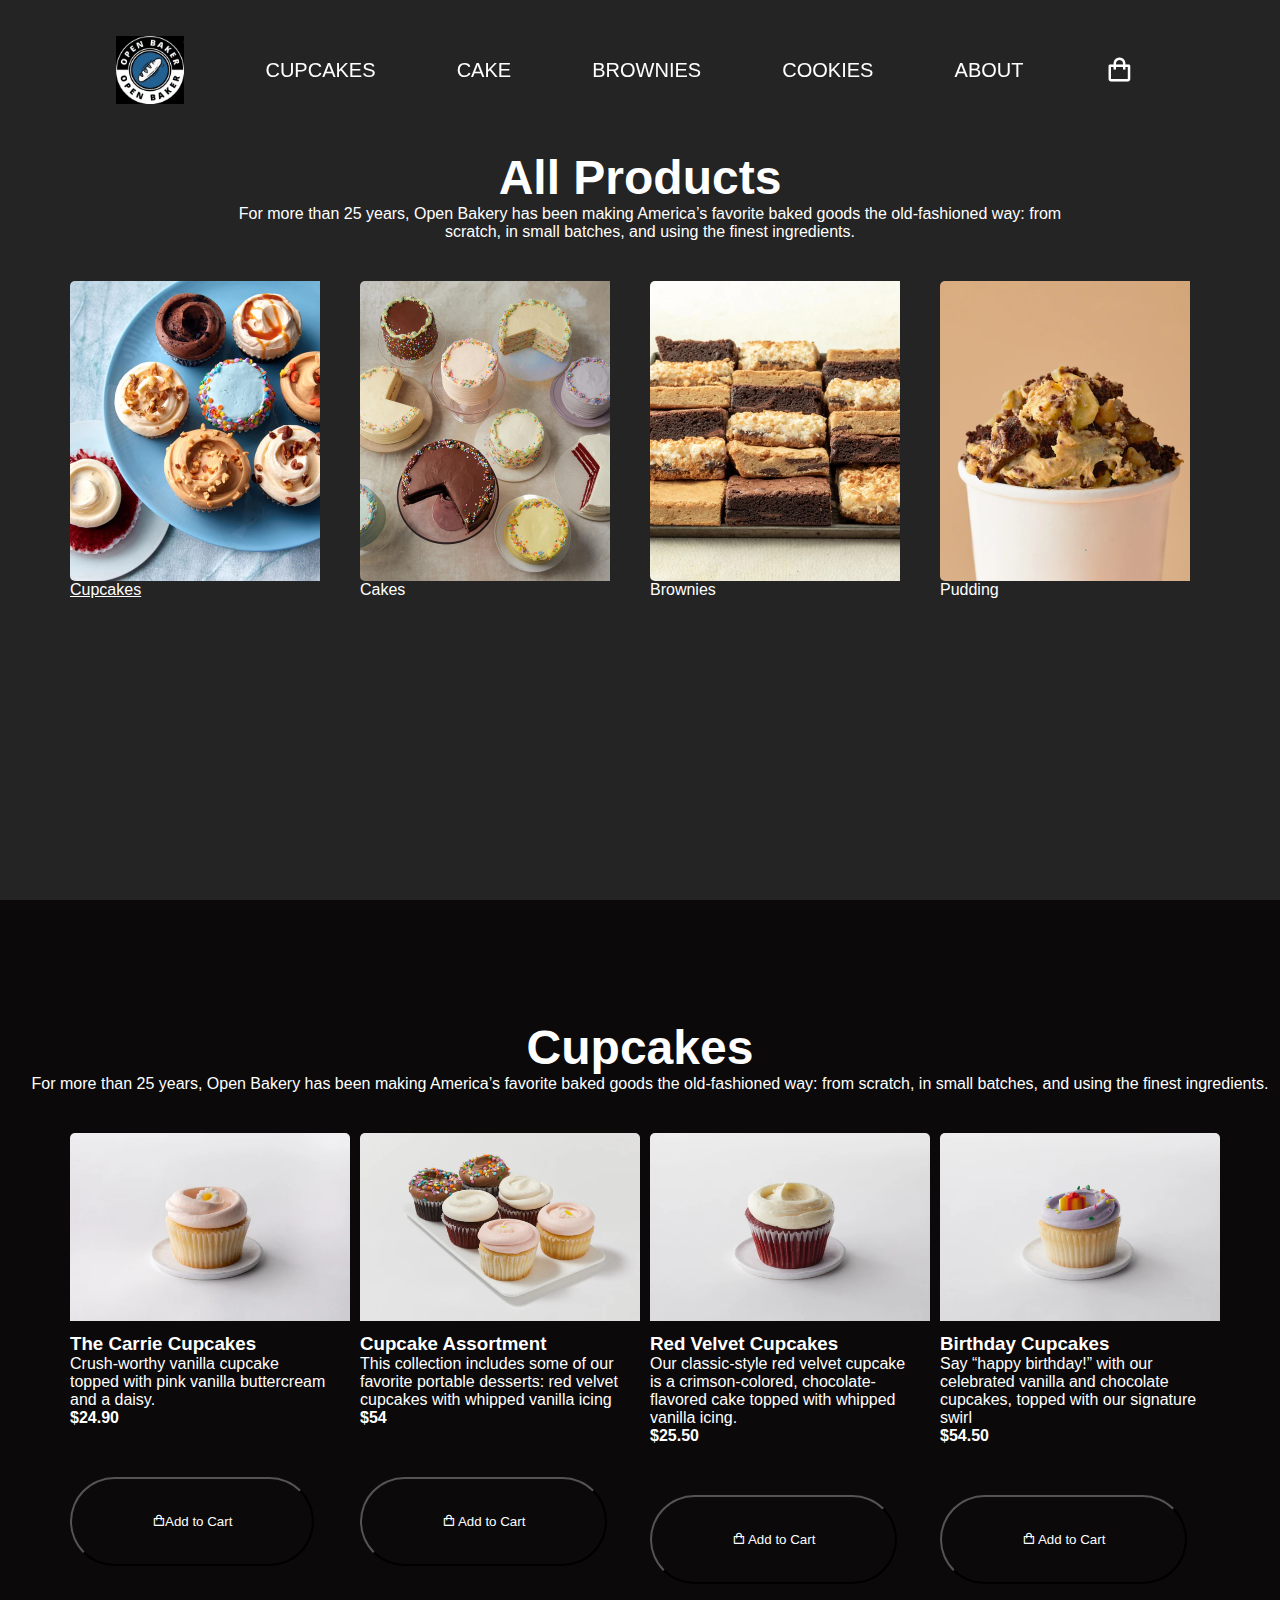
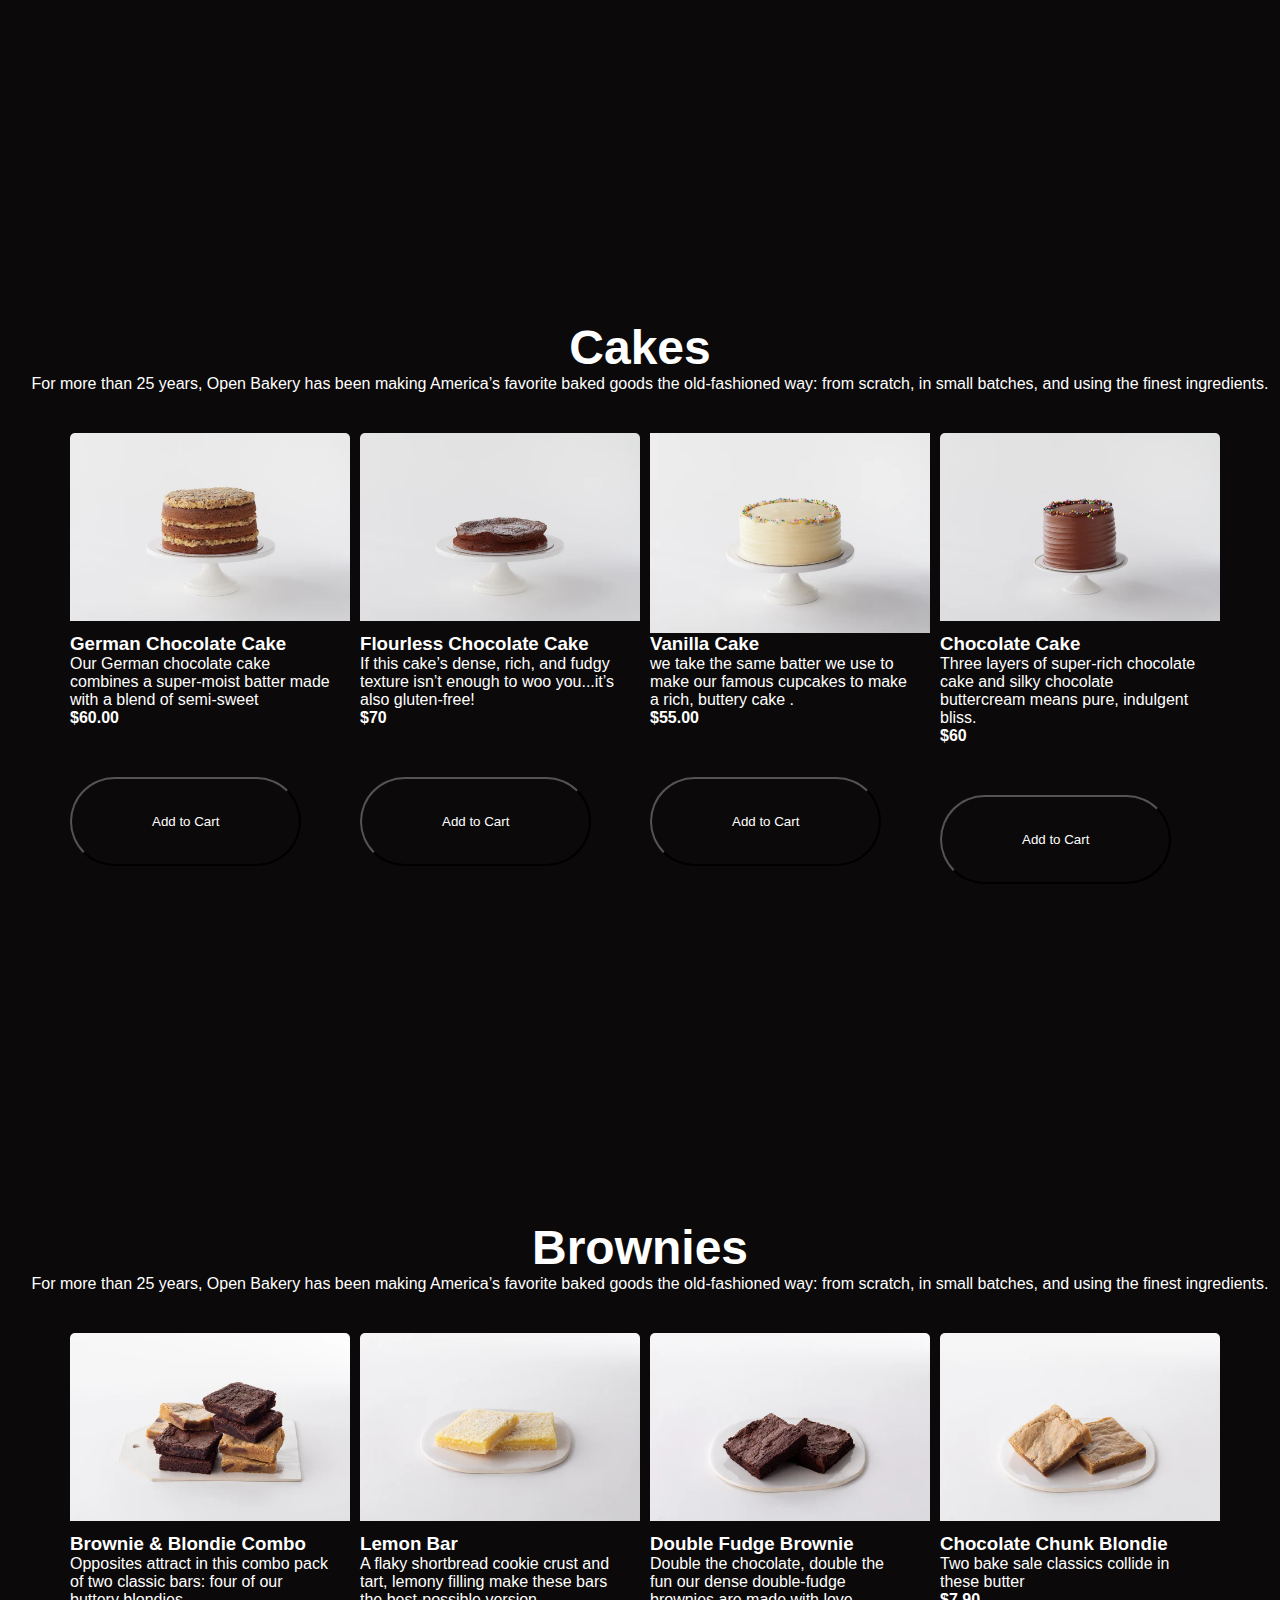
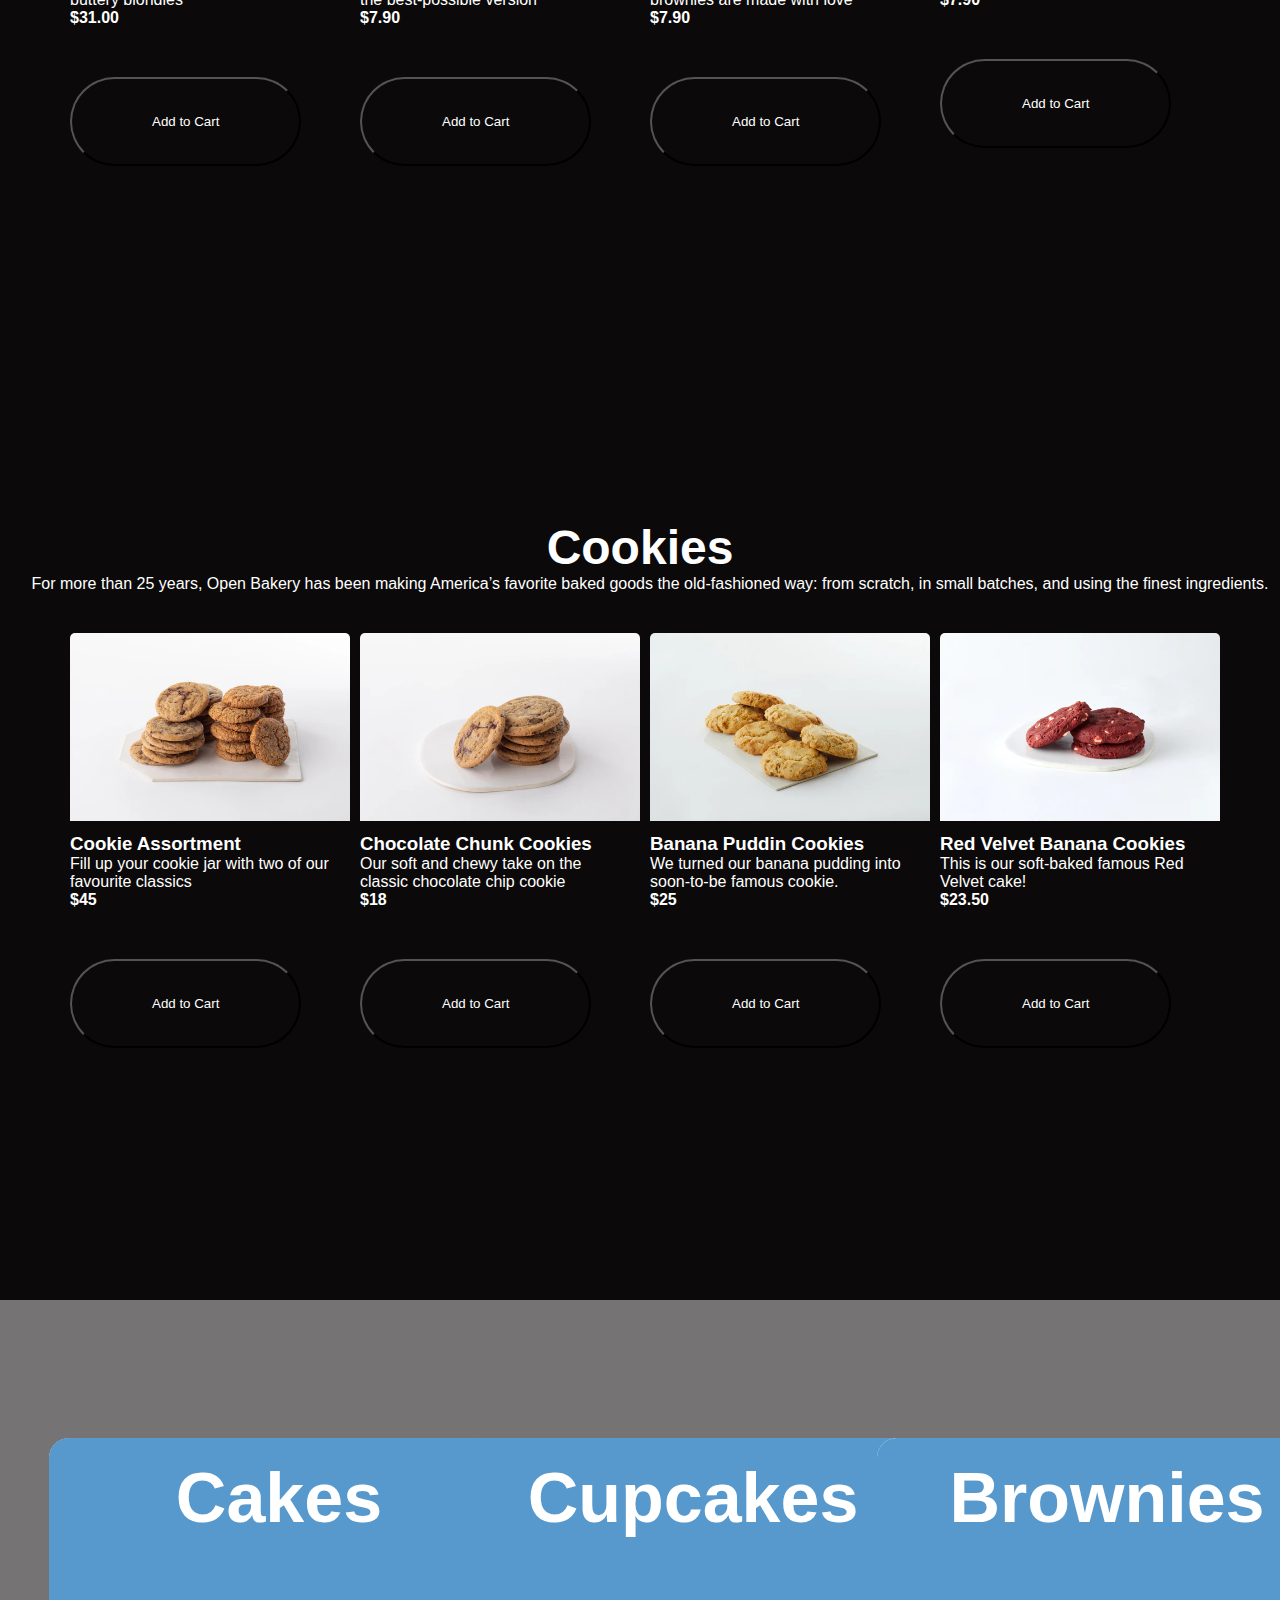
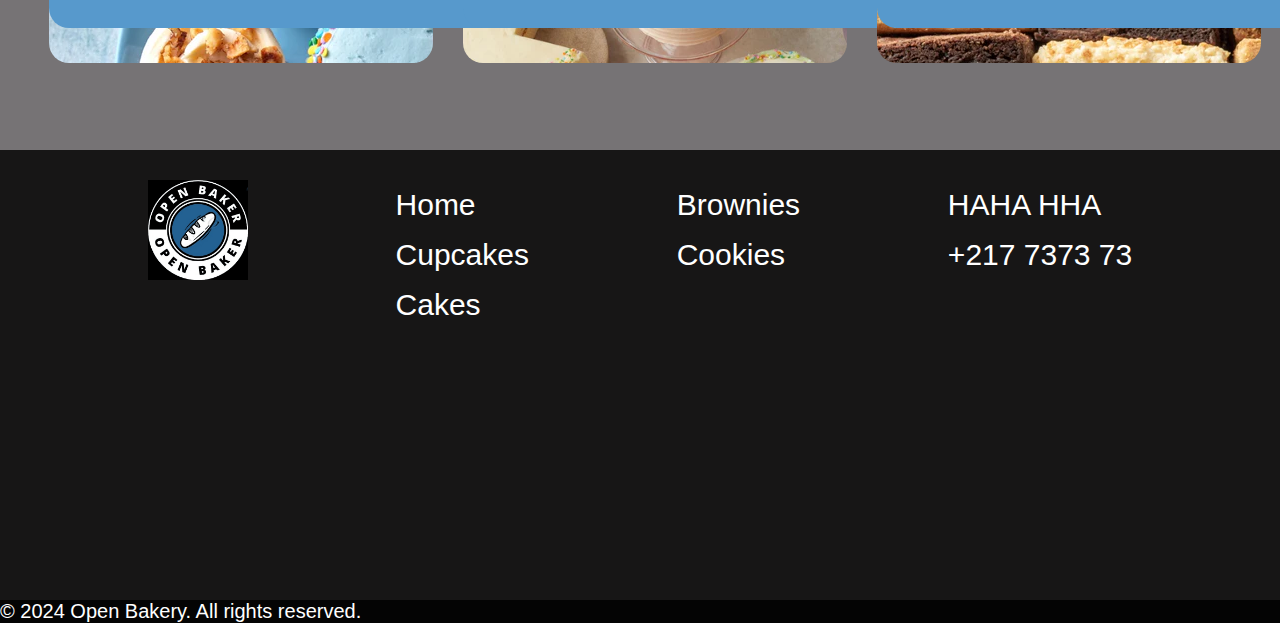
<file: Allproducts.html>
<!DOCTYPE html>
<html lang="en">
<head>
    <meta charset="UTF-8">
    <meta name="viewport" content="width=device-width, initial-scale=1.0">
    <title>Document</title>
    
    <link rel="stylesheet" href="style.css">
    
    <link rel="stylesheet" href="stylecake.css">
    <link rel="stylesheet" href="stylebr.css">
    <link rel="stylesheet" href="stylecart.css">
    <link rel="stylesheet" href="stylecupcake.css">
    <link rel="stylesheet" href="stylecookie.css">
    <link rel="stylesheet" href="https://cdn.jsdelivr.net/npm/boxicons@latest/css/boxicons.min.css">
    <link rel="stylesheet" href="styleproducts.css">
    
    <link rel="stylesheet" href="https://cdn.jsdelivr.net/npm/bootstrap@5.3.2/dist/css/bootstrap.min.css" integrity="sha384-T3c6CoIi6uLrA9TneNEoa7RxnatzjcDSCmG1MXxSR1GAsXEV/Dwwykc2MPK8M2HN" crossorigin="anonymous">
    <script src="https://cdn.jsdelivr.net/npm/bootstrap@5.3.2/dist/js/bootstrap.min.js" integrity="sha384-BBtl+eGJRgqQAUMxJ7pMwbEyER4l1g+O15P+16Ep7Q9Q+zqX6gSbd85u4mG4QzX+" crossorigin="anonymous"></script>
</head>
<body>
    <div id="nav">
        <img src="./Screenshot_2024-07-18_at_01-00-16_SMASHINGLOGO_Preview-removebg-preview-transformed.png" alt="">
        <li><a href="cupcakes.html">CUPCAKES</a></li>
        <li><a href="cake.html">CAKE</a></li>
        <li><a href="brownie.html">BROWNIES</a></li>
        <li><a href="cookie.html">COOKIES</a></li>
        <li><a href="about.html">ABOUT</a></li>
        <i class='bx bx-shopping-bag' id="cart-icon" data-quantity="0" ></i>
    </div>
    <div id="main">
        
        <div id="page2">
            <div id="page2-head">
                <h1>All Products </h1>
                <p class="ptag">For more than 25 years, Open Bakery has been making America’s favorite baked goods the old-fashioned way: from scratch, in small batches, and using the finest ingredients. </p>
                <div id="page2-products">
                    <div class="cards">
                        <div id="cupcakes"></div>
                        <a class="btn " data-toggle="collapse"href="#page3" role="button" aria-expanded="false" aria-controls="page3"style="color: white;">Cupcakes</a>
                    </div>
                    <div class="cards">
                        <div id="cakes"></div>
                        <a class="btn "data-toggle="collapse" style="color: white;">Cakes</a>
                    </div>
                    <div class="cards">
                        <div id="brownies"></div>
                        <a class="btn "data-toggle="collapse" style="color: white;">Brownies</a>
                    </div>
                    <div class="cards">
                        <div id="pudding"></div>
                        <a class="btn "data-toggle="collapse" style="color: white;">Pudding</a>
                    </div>
                    
                </div>
            </div> 
        </div>
        <div id="page3">
            <div id="allproducts">
                <div id="cpag2">
                    <div id="cpag2-head">
                        <h1>Cupcakes</h1>
                        <p class="ptag">For more than 25 years, Open Bakery has been making America’s favorite baked goods the old-fashioned way: from scratch, in small batches, and using the finest ingredients. </p>
                        <div id="cpag2-products">
                            <div class="cards">
                                <div id="cupcake1" class="product-img"></div>
                                <h3 class="product-title">The Carrie Cupcakes</h3>
                                <p>Crush-worthy vanilla cupcake topped with pink vanilla buttercream and a daisy.</p>
                                <p class="bold price">$24.90</p>
                                <button class="btn border border-light text-light cartbutton"><i class='bx bx-shopping-bag add-cart' ></i>Add to Cart</button>
                                
                            </div>
                            <div class="cards">
                                <div id="cupcake2" class="product-img"></div>
                                <h3 class="product-title"> Cupcake Assortment </h3>
                                <p>This collection includes some of our favorite portable desserts: red velvet cupcakes with whipped vanilla icing</p>
                                <p class="bold price">$54</p>
                                <button class="btn border border-light text-light cartbutton"><i class='bx bx-shopping-bag add-cart' ></i> Add to Cart</button>
                            </div>
                            <div class="cards">
                                <div id="cupcake3" class="product-img"></div>
                                <h3 class="product-title">Red Velvet Cupcakes</h3>
                                <p>Our classic-style red velvet cupcake is a crimson-colored, chocolate-flavored cake topped with whipped vanilla icing.</p>
                                <p class="bold price">$25.50</p>
                                <button class="btn border border-light text-light cartbutton"><i class='bx bx-shopping-bag add-cart' ></i> Add to Cart</button>
                            </div>
                            <div class="cards">
                                <div id="cupcake4" class="product-img"></div>
                                <h3 class="product-title">Birthday Cupcakes </h3>
                                <p>Say “happy birthday!” with our celebrated vanilla and chocolate cupcakes, topped with our signature swirl </p>
                                <p class="bold price">$54.50</p>
                                <button class="btn border border-light text-light cartbutton"><i class='bx bx-shopping-bag add-cart' ></i> Add to Cart</button>
                            </div>
                        </div>
                    </div>
                </div>
            </div>
        </div>
        <div id="cpag2">
            <div id="cpag2-head">
                <h1>Cakes</h1>
                <p class="ptag">For more than 25 years, Open Bakery has been making America’s favorite baked goods the old-fashioned way: from scratch, in small batches, and using the finest ingredients. </p>
                <div id="cpag2-products">
                    <div class="cards">
                        <div id="cake1" class="product-img"></div>
                        <h3 class="product-title">German Chocolate Cake </h3>
                        <p>Our German chocolate cake combines a super-moist batter made with a blend of semi-sweet </p>
                        <p class="bold price" >$60.00</p>
                        <button class="btn border border-light text-light cartbutton">Add to Cart</button>
                    </div>
                    <div class="cards">
                        <div id="cake2" class="product-img"></div>
                        <h3 class="product-title">Flourless Chocolate Cake </h3>
                        <p>If this cake’s dense, rich, and fudgy texture isn’t enough to woo you...it’s also gluten-free!</p>
                        <p class="bold price">$70</p>
                        <button class="btn border border-light text-light cartbutton">Add to Cart</button>
                    </div>
                    <div class="cards">
                        <div id="cake3" >
                            <img class="product-img" src="./cakeimg/cake3.webp" alt="">
                        </div>
                        <h3 class="product-title">Vanilla Cake</h3>
                        <p>we take the same batter we use to make our famous cupcakes to make a rich, buttery cake .</p>
                        <p class="bold price">$55.00</p>
                        <button class="btn border border-light text-light cartbutton">Add to Cart</button>
                    </div>
                    <div class="cards">
                        <div id="cake4" class="product-img"></div>
                        <h3 class="product-title">Chocolate Cake </h3>
                        <p>Three layers of super-rich chocolate cake and silky chocolate buttercream means pure, indulgent bliss.</p>
                        <p class="bold price"> $60</p>
                        <button class="btn border border-light text-light cartbutton">Add to Cart</button>
                    </div>
                </div>
            </div>
        </div>
        <div id="cpag2">
            <div id="cpag2-head">
                <h1>Brownies</h1>
                <p class="ptag">For more than 25 years, Open Bakery has been making America’s favorite baked goods the old-fashioned way: from scratch, in small batches, and using the finest ingredients. </p>
                <div id="cpag2-products">
                    <div class="cards">
                        <div id="br1" class="product-img"></div>
                        <h3 class="product-title">Brownie & Blondie Combo </h3>
                        <p>Opposites attract in this combo pack of two classic bars: four of our buttery blondies </p>
                        <p class="bold price">$31.00 </p>
                        <button class="btn border border-light text-light cartbutton">Add to Cart</button>
                    </div>
                    <div class="cards">
                        <div id="br2" class="product-img"></div>
                        <h3 class="product-title">Lemon Bar</h3>
                        <p>A flaky shortbread cookie crust and tart, lemony filling make these bars the best-possible version </p>
                        <p class="bold price">$7.90 </p>
                        <button class="btn border border-light text-light cartbutton">Add to Cart</button>
                    </div>
                    <div class="cards">
                        <div id="br3" class="product-img"></div>
                        <h3 class="product-title">Double Fudge Brownie</h3>
                        <p>Double the chocolate, double the fun our dense double-fudge brownies are made with love</p>
                        <p class="bold price">$7.90 </p>
                        <button class="btn border border-light text-light cartbutton">Add to Cart</button>
                    </div>
                    <div class="cards">
                        <div id="br4" class="product-img"></div>
                        <h3 class="product-title">Chocolate Chunk Blondie </h3>
                        <p>Two bake sale classics collide in these butter </p>
                        <p class="bold price"> $7.90 </p>
                        <button class="btn border border-light text-light cartbutton">Add to Cart</button>
                    </div>
                </div>
            </div>
        </div>
        <div id="cpag2">
            <div id="cpag2-head">
                <h1>Cookies</h1>
                <p class="ptag">For more than 25 years, Open Bakery has been making America’s favorite baked goods the old-fashioned way: from scratch, in small batches, and using the finest ingredients. </p>
                <div id="cpag2-products">
                    <div class="cards">
                        <div id="cookie1" class="product-img"></div>
                        <h3 class="product-title">Cookie Assortment</h3>
                        <p>Fill up your cookie jar with two of our favourite classics</p>
                        <p class="bold price">$45</p>
                        <button class="btn border border-light text-light cartbutton">Add to Cart</button>
                    </div>
                    <div class="cards">
                        <div id="cookie2" class="product-img"></div>
                        <h3 class="product-title">Chocolate Chunk Cookies</h3>
                        <p>Our soft and chewy take on the classic chocolate chip cookie</p>
                        <p class="bold price">$18</p>
                        <button class="btn border border-light text-light cartbutton">Add to Cart</button>
                    </div>
                    <div class="cards">
                        <div id="cookie3" class="product-img"></div>
                        <h3 class="product-title">Banana Puddin Cookies</h3>
                        <p>We turned our banana pudding into soon-to-be famous cookie.</p>
                        <p class="bold price">$25</p>
                        <button class="btn border border-light text-light cartbutton">Add to Cart</button>
                    </div>
                    <div class="cards">
                        <div id="cookie4" class="product-img"></div>
                        <h3 class="product-title">Red Velvet Banana Cookies</h3>
                        <p>This is our soft-baked  famous Red Velvet cake!</p>
                        <p class="bold price">$23.50</p>
                        <button class="btn border border-light text-light cartbutton">Add to Cart</button>
                    </div>
                </div>
            </div>
    </div>
    <div id="cartTab">
        <div class="carthead">
            <i class='bx bx-x' id="close-cart"></i>
            <h1 style="display: inline;">Shopping Cart</h1>
        </div>
            <div class="cart-content">
                
            </div>
            <div class="total">
                <div class="total-title">Total</div>
                <div class="total-price">$0</div>
            </div>
            <button type="button" class="btn-buy">Pay Now</button>
            
        </div>
        
    </div>
    <div id="bfoot">
        <div id="bfoot1" class="cards1">
            <img src="./cupcakes_500x600_crop_center.webp" alt="">
        </div> 
        <div id="bfoot2" class="cards1">
            <img src="./cakes_500x600_crop_center.webp" alt="">
        </div>
        <div id="bfoot3" class="cards1">
            <img src="./brownies_500x600_crop_center.webp" alt="">
        </div>   
    </div>
    <div id="foot">
        <img src="./Screenshot_2024-07-18_at_01-00-16_SMASHINGLOGO_Preview-removebg-preview-transformed.png" alt="">
        <ul>
            <li><a href="./index.html">Home</a></li>
            <li><a href="./cupcakes.html">Cupcakes</a></li>
            <li><a href="./cakes.html">Cakes</a></li>
        </ul>
        <ul><li><a href="./brownies.html">Brownies</a></li>
            <li><a href="./cookies.html">Cookies</a></li></ul>
        <pre>HAHA HHA
+217 7373 73</pre>
    </div>
    <div id="cop">
        <p>© 2024 Open Bakery. All rights reserved.</p>
    </div>
    <script src="script.js"></script>
</body>
</html>
</file>
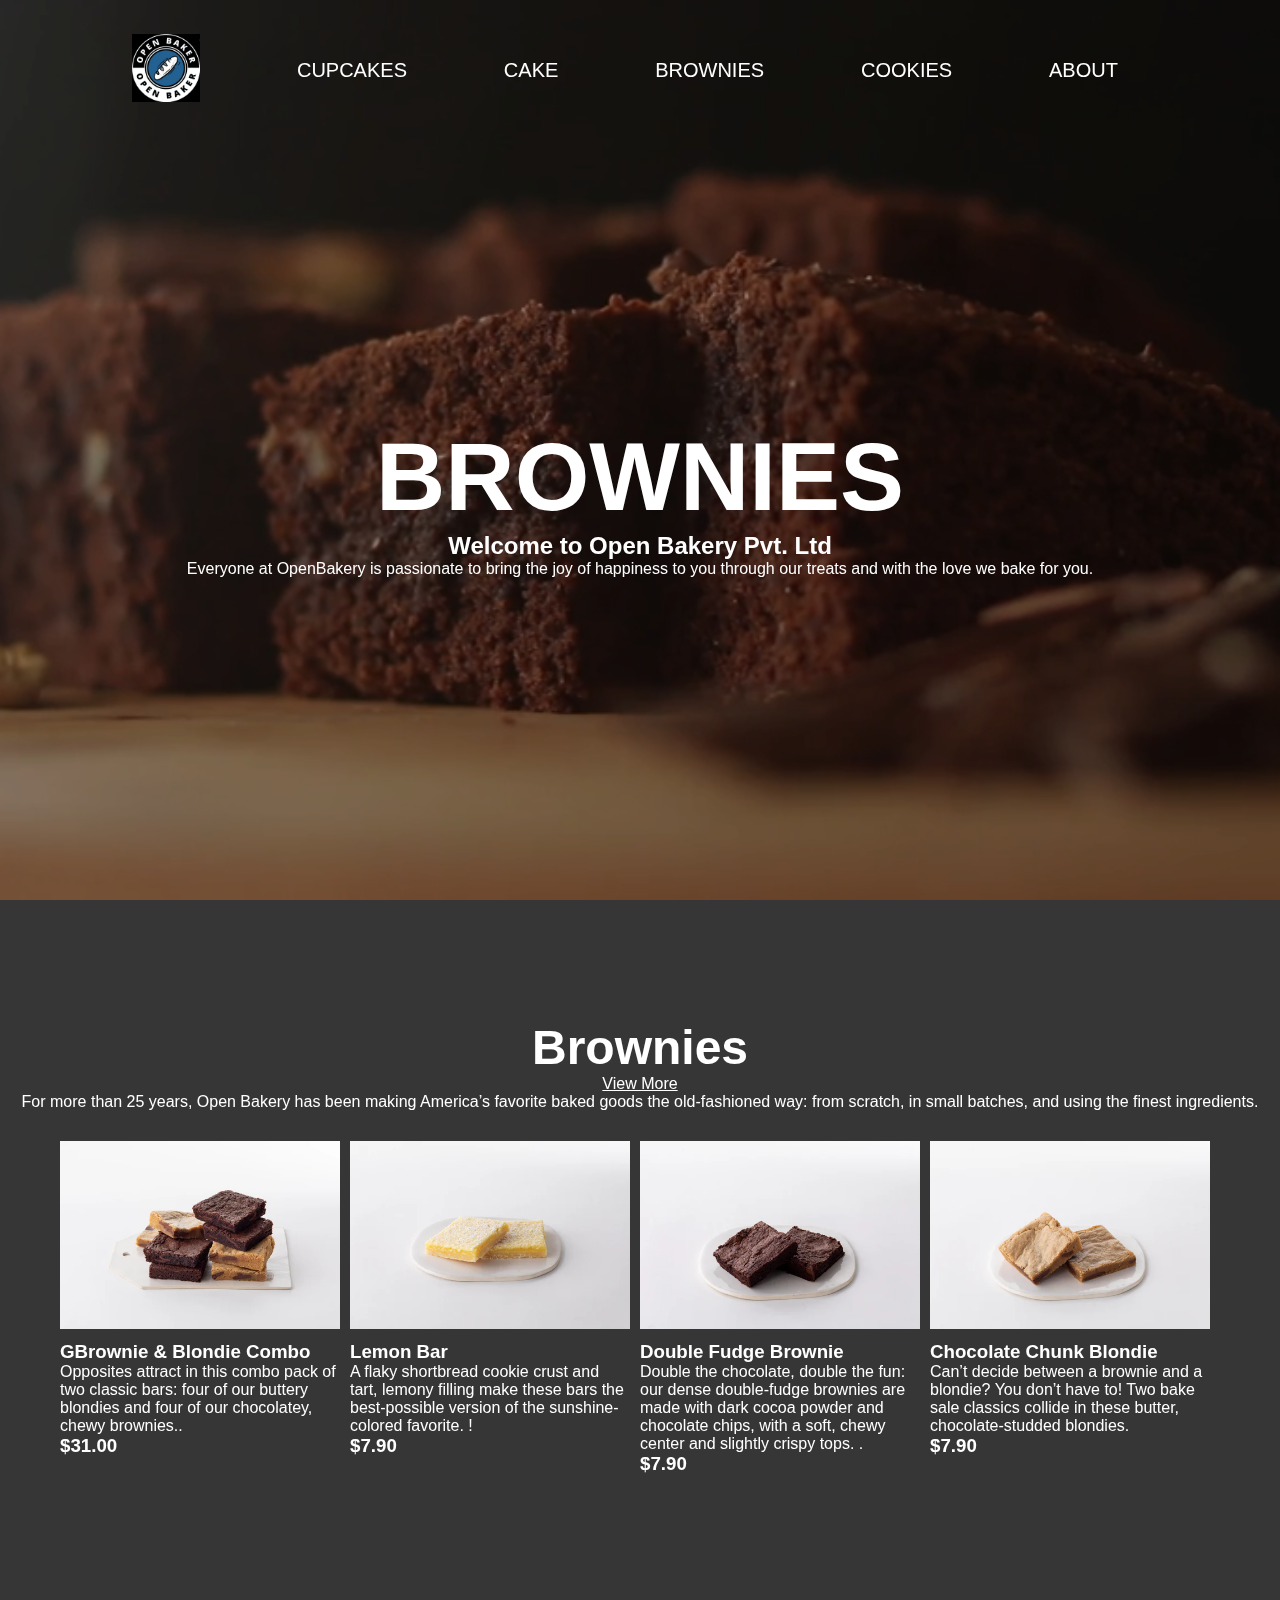
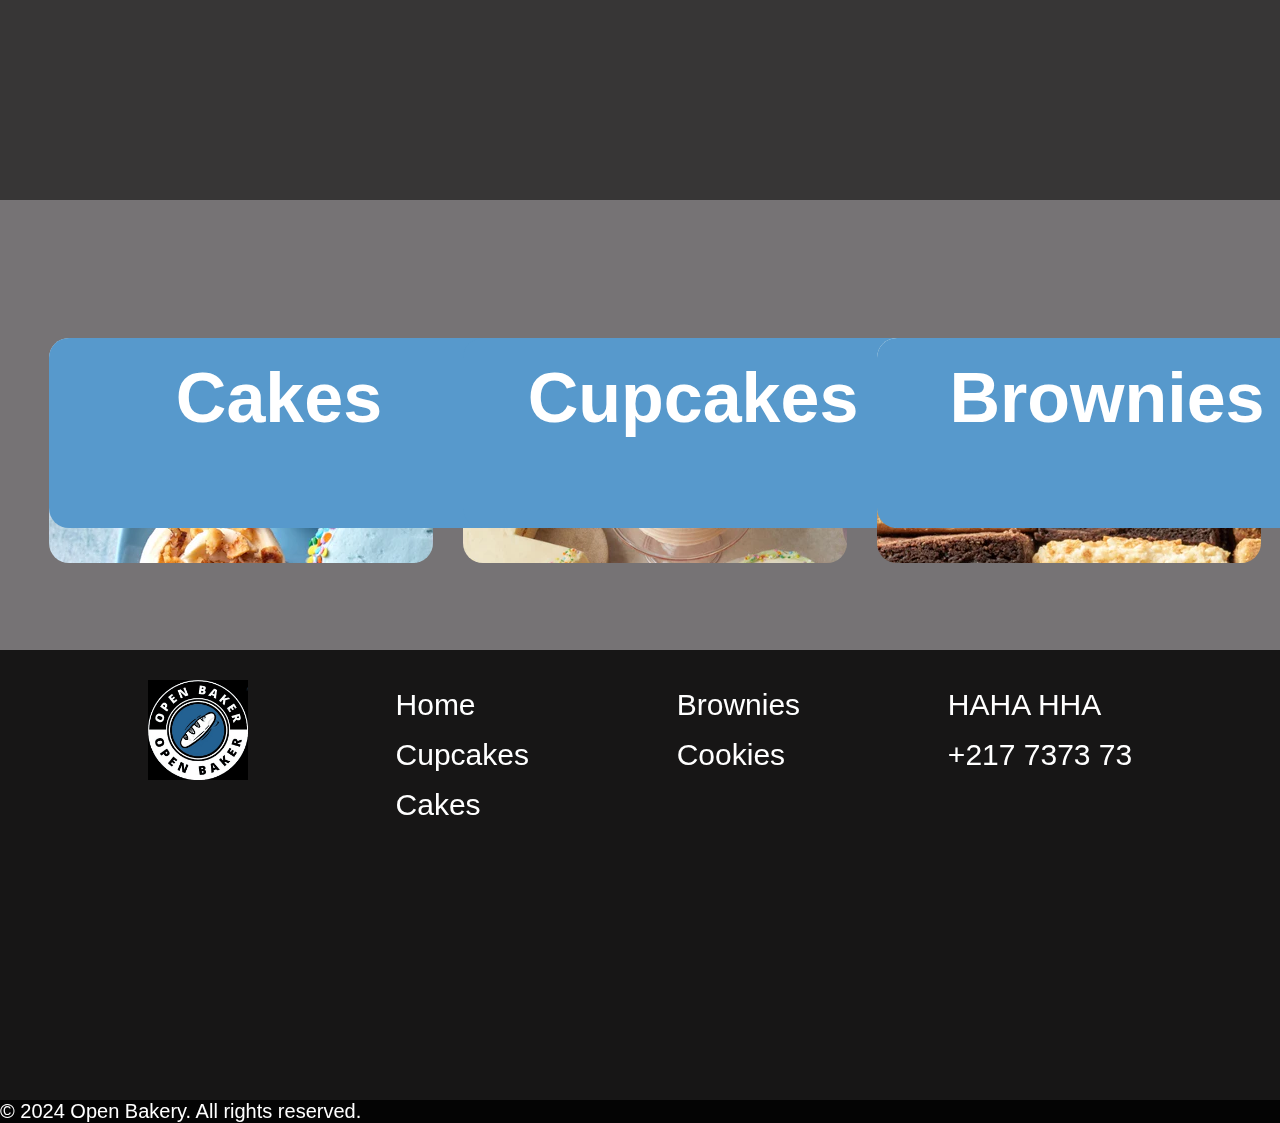
<file: brownie.html>
<!DOCTYPE html>
<html lang="en">
<head>
    <meta charset="UTF-8">
    <meta name="viewport" content="width=device-width, initial-scale=1.0">
    <title>Document</title>
    <link rel="stylesheet" href="style.css">
    <link rel="stylesheet" href="stylecupcake.css">
    <link rel="stylesheet" href="stylebr.css">
</head>
<body>
    <div id="nav">
        <a href="index.html"><img src="./Screenshot_2024-07-18_at_01-00-16_SMASHINGLOGO_Preview-removebg-preview-transformed.png" alt=""></a>
        <li><a href="cupcakes.html">CUPCAKES</a></li>
        <li><a href="cake.html">CAKE</a></li>
        <li><a href="brownie.html">BROWNIES</a></li>
        <li><a href="cookie.html">COOKIES</a></li>
        <li><a href="about.html">ABOUT</a></li>
    </div>
    <video id="video1" src="./brownie-background(1).mp4" autoplay loop muted></video>
    <div id="main">
        <div id="cpag1">
            <h1>Brownies</h1>
            <h2>Welcome to Open Bakery Pvt. Ltd</h2>
            <p>Everyone at OpenBakery is passionate to bring the joy of happiness to you through our treats and with the love we bake for you.</p>
        </div>
    </div>
    <div id="cpag2">
        <div id="cpag2-head">
            <h1>Brownies</h1>
            <a href="./Allproducts.html" class="btn">View More</a>
            <p class="ptag">For more than 25 years, Open Bakery has been making America’s favorite baked goods the old-fashioned way: from scratch, in small batches, and using the finest ingredients. </p>
            <div id="cpag2-products">
                <div class="cards">
                    <div id="br1"></div>
                    <h3>GBrownie & Blondie Combo </h3>
                    <p>Opposites attract in this combo pack of two classic bars: four of our buttery blondies and four of our chocolatey, chewy brownies..</p>
                    <h3>$31.00 </h3>
                </div>
                <div class="cards">
                    <div id="br2"></div>
                    <h3>Lemon Bar</h3>
                    <p>A flaky shortbread cookie crust and tart, lemony filling make these bars the best-possible version of the sunshine-colored favorite. !</p>
                    <h3>$7.90 </h3>
                </div>
                <div class="cards">
                    <div id="br3"></div>
                    <h3>Double Fudge Brownie</h3>
                    <p>Double the chocolate, double the fun: our dense double-fudge brownies are made with dark cocoa powder and chocolate chips, with a soft, chewy center and slightly crispy tops. .</p>
                    <h3>$7.90 </h3>
                </div>
                <div class="cards">
                    <div id="br4"></div>
                    <h3>Chocolate Chunk Blondie </h3>
                    <p>Can’t decide between a brownie and a blondie? You don’t have to! Two bake sale classics collide in these butter, chocolate-studded blondies. </p>
                    <h3> $7.90 </h3>
                </div>
            </div>
        </div>
    </div>
    <div id="bfoot">
        <div id="bfoot1" class="cards1">
            <img src="./cupcakes_500x600_crop_center.webp" alt="">
        </div> 
        <div id="bfoot2" class="cards1">
            <img src="./cakes_500x600_crop_center.webp" alt="">
        </div>
        <div id="bfoot3" class="cards1">
            <img src="./brownies_500x600_crop_center.webp" alt="">
        </div>   
    </div>
    <div id="foot">
        <img src="./Screenshot_2024-07-18_at_01-00-16_SMASHINGLOGO_Preview-removebg-preview-transformed.png" alt="">
        <ul>
            <li><a href="./home.html">Home</a></li>
            <li><a href="./cupcakes.html">Cupcakes</a></li>
            <li><a href="./cakes.html">Cakes</a></li>
        </ul>
        <ul><li><a href="./brownies.html">Brownies</a></li>
            <li><a href="./cookies.html">Cookies</a></li></ul>
        <pre>HAHA HHA
+217 7373 73</pre>
    </div>
    <div id="cop">
        <p>© 2024 Open Bakery. All rights reserved.</p>
    </div>
</body>
</html>
</file>
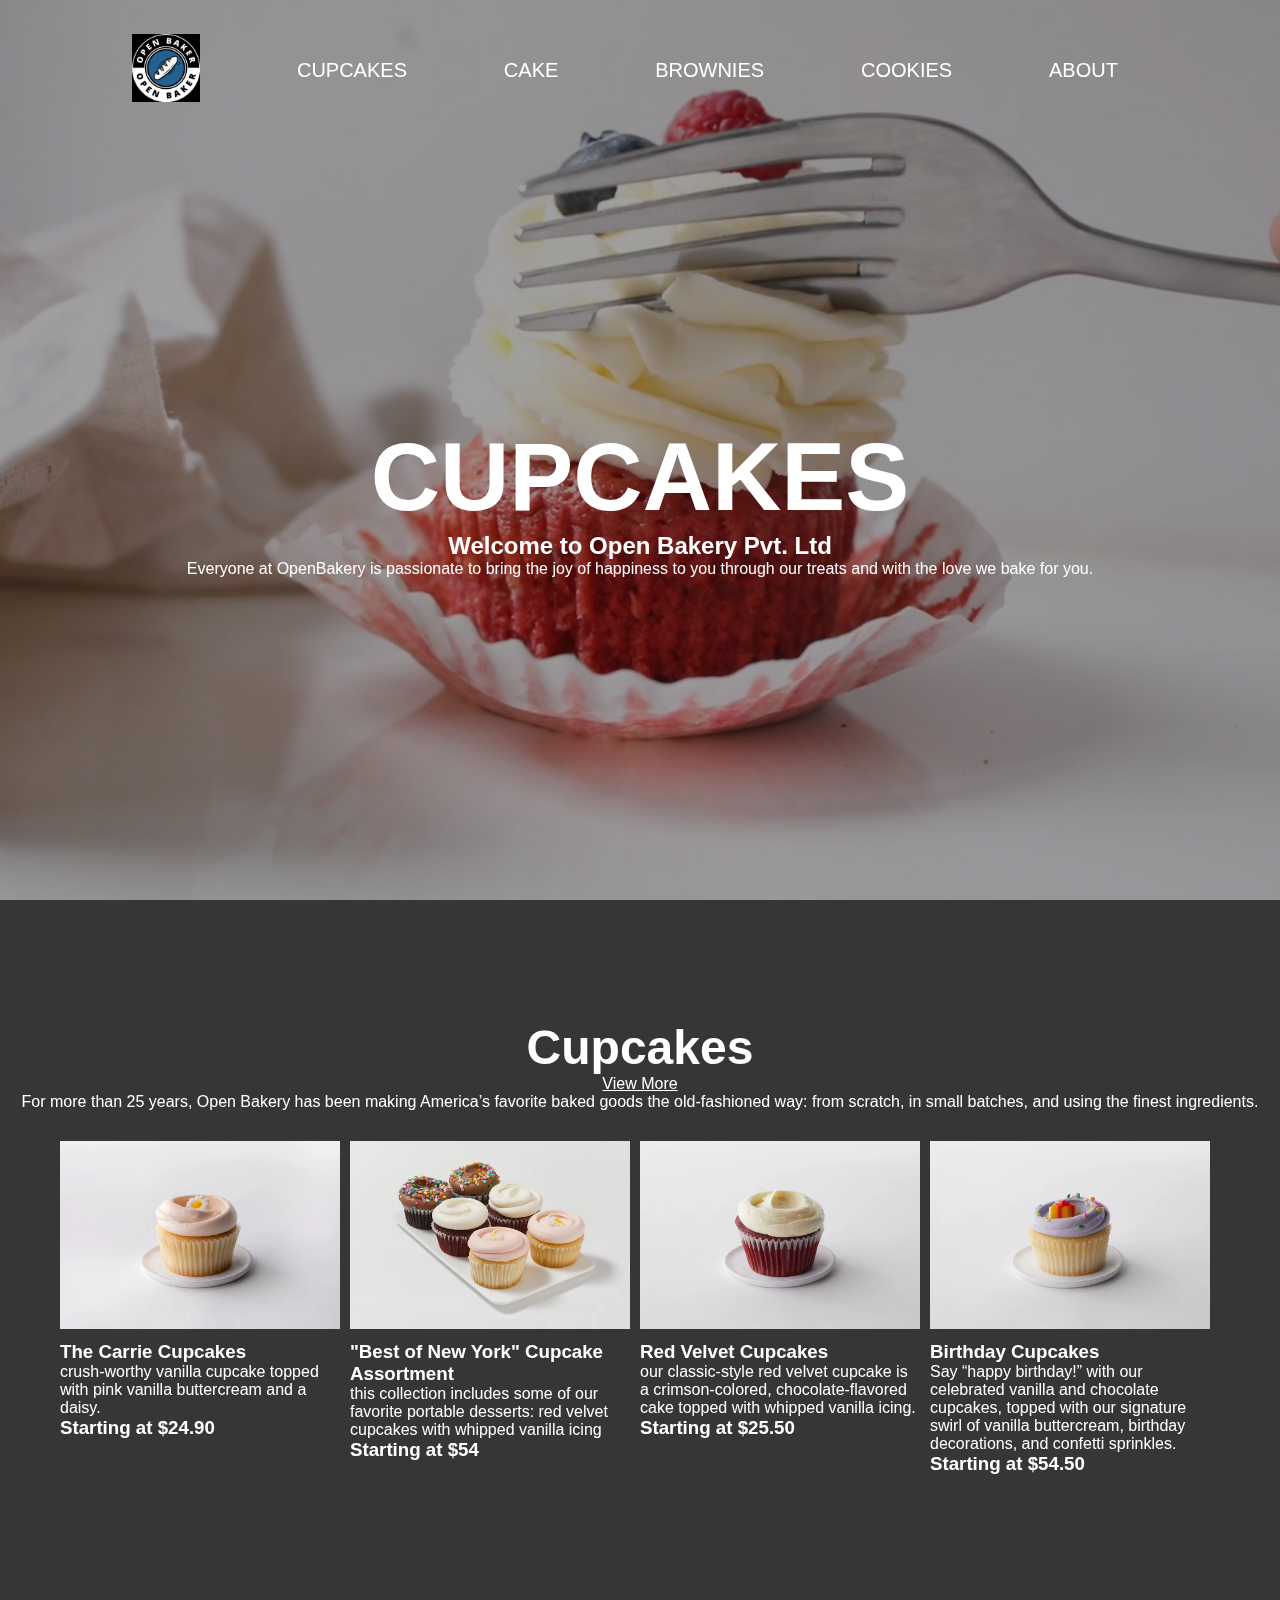
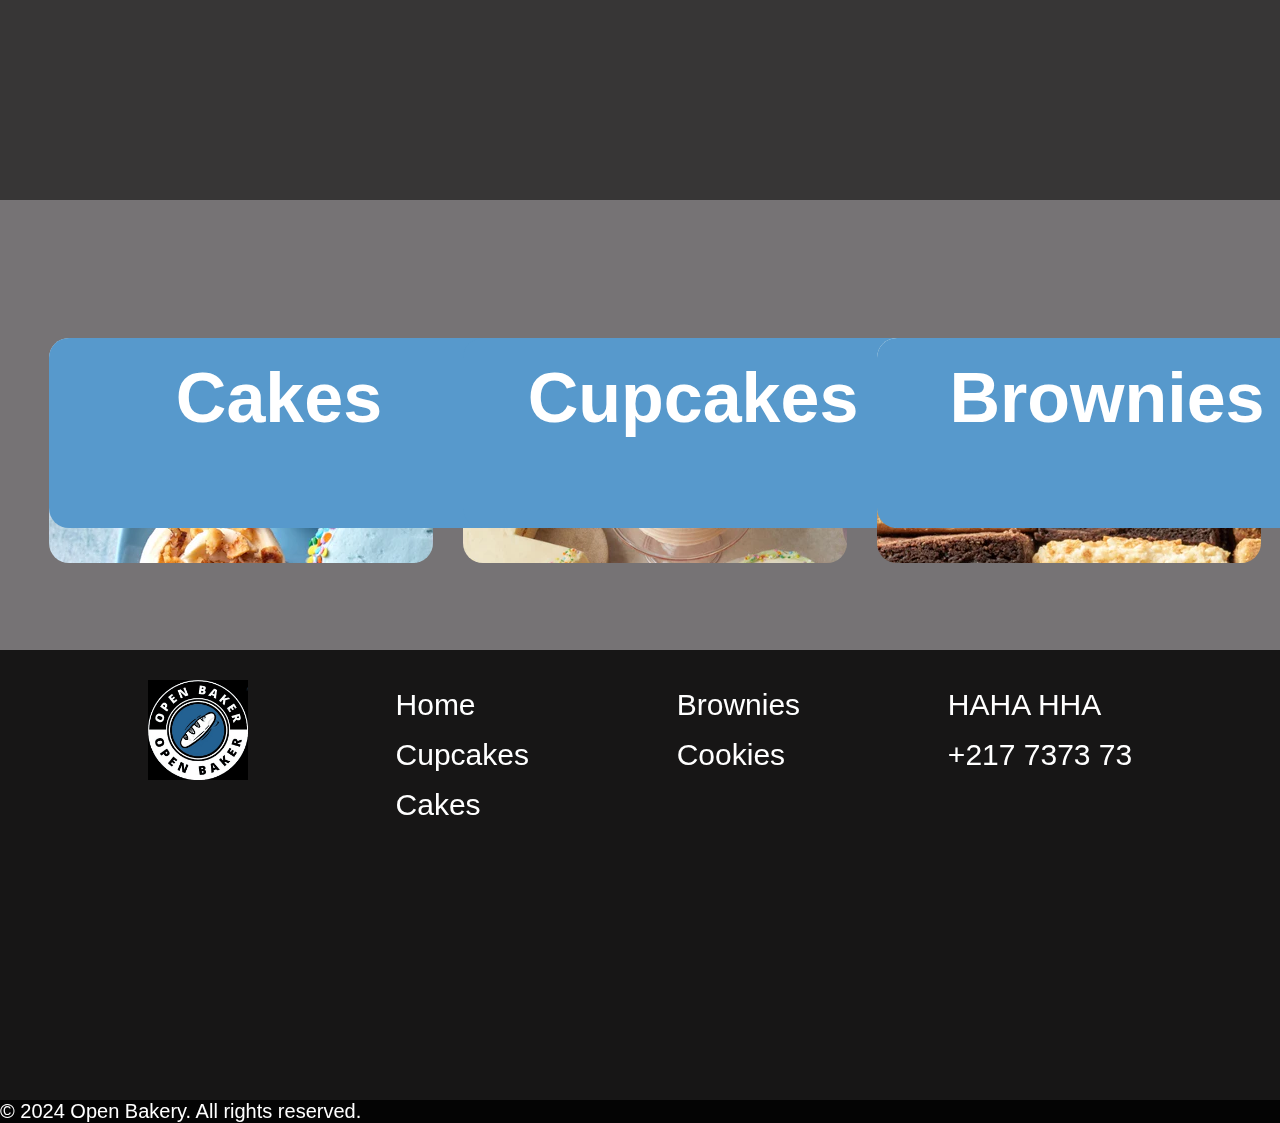
<file: cupcakes.html>
<!DOCTYPE html>
<html lang="en">
<head>
    <meta charset="UTF-8">
    <meta name="viewport" content="width=device-width, initial-scale=1.0">
    <title>Document</title>
    <link rel="stylesheet" href="style.css">
    <link rel="stylesheet" href="stylecupcake.css">
</head>
<body>
    <div id="nav">
        <a href="index.html"><img src="./Screenshot_2024-07-18_at_01-00-16_SMASHINGLOGO_Preview-removebg-preview-transformed.png" alt=""></a>
        <li><a href="cupcakes.html">CUPCAKES</a></li>
        <li><a href="cake.html">CAKE</a></li>
        <li><a href="brownie.html">BROWNIES</a></li>
        <li><a href="cookie.html">COOKIES</a></li>
        <li><a href="about.html">ABOUT</a></li>
    </div>
    <video id="video1" src="./cupcake1.mp4" autoplay loop muted></video>
    <div id="main">
        <div id="cpag1">
            <h1>Cupcakes</h1>
            <h2>Welcome to Open Bakery Pvt. Ltd</h2>
            <p>Everyone at OpenBakery is passionate to bring the joy of happiness to you through our treats and with the love we bake for you.</p>
        </div>
    </div>
    <div id="cpag2">
        <div id="cpag2-head">
            <h1>Cupcakes</h1>
            <a href="./Allproducts.html" class="btn">View More</a>
            <p class="ptag">For more than 25 years, Open Bakery has been making America’s favorite baked goods the old-fashioned way: from scratch, in small batches, and using the finest ingredients. </p>
            <div id="cpag2-products">
                <div class="cards">
                    <div id="cupcake1"></div>
                    <h3>The Carrie Cupcakes</h3>
                    <p>crush-worthy vanilla cupcake topped with pink vanilla buttercream and a daisy.</p>
                    <h3>Starting at $24.90</h3>
                </div>
                <div class="cards">
                    <div id="cupcake2"></div>
                    <h3>"Best of New York" Cupcake Assortment </h3>
                    <p>this collection includes some of our favorite portable desserts: red velvet cupcakes with whipped vanilla icing</p>
                    <h3>Starting at $54</h3>
                </div>
                <div class="cards">
                    <div id="cupcake3"></div>
                    <h3>Red Velvet Cupcakes</h3>
                    <p>our classic-style red velvet cupcake is a crimson-colored, chocolate-flavored cake topped with whipped vanilla icing.</p>
                    <h3>Starting at $25.50</h3>
                </div>
                <div class="cards">
                    <div id="cupcake4"></div>
                    <h3>Birthday Cupcakes </h3>
                    <p>Say “happy birthday!” with our celebrated vanilla and chocolate cupcakes, topped with our signature swirl of vanilla buttercream, birthday decorations, and confetti sprinkles.</p>
                    <h3>Starting at $54.50</h3>
                </div>
            </div>
            
        </div>
    </div>
    <div id="bfoot">
        <div id="bfoot1" class="cards1">
            <img src="./cupcakes_500x600_crop_center.webp" alt="">
        </div> 
        <div id="bfoot2" class="cards1">
            <img src="./cakes_500x600_crop_center.webp" alt="">
        </div>
        <div id="bfoot3" class="cards1">
            <img src="./brownies_500x600_crop_center.webp" alt="">
        </div>   
    </div>
    <div id="foot">
        <img src="./Screenshot_2024-07-18_at_01-00-16_SMASHINGLOGO_Preview-removebg-preview-transformed.png" alt="">
        <ul>
            <li><a href="./home.html">Home</a></li>
            <li><a href="./cupcakes.html">Cupcakes</a></li>
            <li><a href="./cake.html">Cakes</a></li>
        </ul>
        <ul><li><a href="./brownie.html">Brownies</a></li>
            <li><a href="./cookie.html">Cookies</a></li></ul>
        <pre>HAHA HHA
+217 7373 73</pre>
    </div>
    <div id="cop">
        <p>© 2024 Open Bakery. All rights reserved.</p>
    </div>
</body>
</html>
</file>
<file: style.css>
*{
    margin: 0;
    padding: 0;
    box-sizing: border-box;
    font-family: Montserrat,Verdana, Geneva, Tahoma, sans-serif;
    color: #ffffff;
    scroll-behavior: smooth;
}
html,body{
    height: 100%;
    width: 100%;
}
#nav{
    height: 140px;
    width: 100%;
    display: flex;
    align-items: center;
    justify-content: space-evenly;
    /* background-color: rgba(28, 30, 28, 0.766); */
    padding: 0px 110px; 
    padding-left: 80px;
    position: fixed;
    gap: 3.5vw;
    z-index: 99;
    font-size: 20px;
    color: #eadddd;
}
#nav img{
    height: 68px;

}
#nav li{
    list-style-type: none;
}
#nav li a{
    text-transform: uppercase;
    font-weight: 500;
    text-decoration: none;
}
#video1{
    height: 100vh;
    width: 100%;
    object-fit: cover;
    position: fixed;
    z-index: -1;
}
#main{
    position: relative;
    background-color: rgba(0, 0, 0, 0.378);
}
#page1{
    height: 100vh;
    width: 100%;
    position: relative;
    display: flex;
    align-items: center;
    justify-content: center;
    flex-direction: column;
    text-align: center;
    padding-top: 180px;
}
#page1 h1{
    font-size: 140px;
    font-weight: 900;
    text-transform: uppercase;
    position: relative;
}
#page1 h1::before{
    content: "Eat. Bake. Relax.";
    position: absolute;
    color: #000000;
    top: -6px;
    left: -6px;
    z-index: -1;
    -webkit-text-stroke: 1.5px #1c8eff;
}
#page1 h2{
    font-size: 30px;
    font-weight: 900;
    text-transform: uppercase;
    margin-top: 10px;
    margin-bottom: 20px;
}
#page1 p{
    font-size: 20px;
    font-weight: 500;
    width: 40%;
}
button{
    margin-top: 50px;
    background-color: transparent;
    color: #fefeff;
    padding: 35px;
    padding-left: 80px;
    padding-right: 80px;
    border-radius: 50px;
    transition: ease-in-out 1s;
}
.but1:hover{
    background-color: #000000;
}
#page2-head{
    background-color: #070606ce;
    height: 100vh;
    width: 100vw;
    padding-top: 150px;
    display: flex;
    justify-content: flex-start;
    align-items: center;
    flex-direction: column;
}
#page2-head h1{
    font-size: 3rem;
}
#page2-head p{
    width: 65%;
    text-align: center;
}
#page2-products{
    display: flex;
}
.cards{
    margin-top: 30px;
    height: 300px;
    width: 280px;
    margin-right: 10px;
}
#cupcakes{
    height: 300px;
    width: 280px;
    background-image: url(./cupcakes_500x600_crop_center.webp);
    background-size:contain;
    background-repeat: no-repeat;
}
#cakes{
    height: 300px;
    width: 280px;
    background-image: url(./cakes_500x600_crop_center.webp);
    background-size:contain;
    background-repeat: no-repeat;
}
#brownies{
    height: 300px;
    width: 280px;
    background: url(./brownies_500x600_crop_center.webp);
    background-size:contain;
    background-repeat: no-repeat;
    object-fit: cover;
}
#pudding{
    height: 300px;
    width: 280px;
    background: url(./Peanut_Butter_Chocolate_Pudding_1_5c555d39-6289-4289-8dea-340786ae72be_500x600_crop_center-Photoroom.png);
    background-size:contain;
    background-repeat: no-repeat;
    object-fit: cover;
}
#page3{
    height: 100vh;
    width: 100%;
    background-color: #2b262adf;
    display: flex;
}
#pag3img{
    width: 50%; 
    padding-top: 170px;
    
}
#pag3img img{
    object-fit: contain;
    width: 50vw;
    height: 65vh;
    background-color: #703676e2;
}
#pg3txt{
    padding-top: 170px;
    display: flex;
    flex-direction: column;
    align-items: center;
    text-align: center;
    
}
#ph1{
    height: 65vh;
    padding-top: 80px;
    background-color: #58275ce2;
}
#ph1 h1{
    font-size: 50px;
}
#ph1 p{
    text-align: center;
    font-size: 18px;
    width: 70%;
    margin-left: 17%;
    margin-top: 30px;
}
#bfoot{
    height: 50vh;
    width: 100%;
    background-color: #2b262aa5;
    display: flex;
    justify-content: center;
    align-items: center;
    position: relative;
}

.cards1{
    height: 50%;
    width: 30%;
    margin-top: 50px;
    margin-left: 30px;
    border-radius: 20px;
}
#bfoot1{
    object-fit: contain;
    overflow: hidden;
}
#bfoot1::before{
    content: "Cakes";
    position:absolute;
    font-size: 70px;
    background-color: #5799cc;
    height: 170px;
    width: 460px;
    border-radius: 20px;
    text-align: center;
    padding-top: 20px;
    font-weight: 900;
}
#bfoot2{
    object-fit: contain;
    overflow: hidden;
}
#bfoot2::before{
    content: "Cupcakes";
    position:absolute;
    font-size: 70px;
    background-color: #5799cc;
    height: 170px;
    width: 460px;
    border-radius: 20px;
    text-align: center;
    padding-top: 20px;
    font-weight: 900;
}
#bfoot2 img{
    height: 500px;
    width: 500px;
}
#bfoot3{
    object-fit: contain;
    overflow: hidden;
}
#bfoot3::before{
    content: "Brownies";
    position:absolute;
    font-size: 70px;
    background-color: #5799cc;
    height: 170px;
    width: 460px;
    border-radius: 20px;
    text-align: center;
    padding-top: 20px;
    font-weight: 900;
    z-index: 1;
}
#bfoot3 img{
    transform: translateY(-10%);
    z-index: -1;
}
#bfoot3:hover:before{
    background-color: transparent;
    color: #4a3b3b;
}
#bfoot2:hover::before{
    background-color: transparent;
    color: #000;
}
#bfoot1:hover::before{
    background-color: transparent;
    color: #05d8f4;
}
#foot{
    height: 50vh;
    width: 100%;
    background-color: #171616;
    display: flex;
    justify-content: space-evenly;
    font-size: 30px;
    line-height: 50px;
    padding-top: 30px;
}
#foot img{
    height: 100px;
}
#foot ul{
    list-style-type: none;
}
#foot ul li a{
    text-decoration: none;
}
#cop{
    background-color: #040404;
    font-size: 20px;
}


.fir p{
    font-size: 18px;
    margin: 2px;
    width: 10vw;
}
.las{
    width: 20vw;
}
.gender{
    font-size: 18px;
}
.gen{
    width: 340px;
}
.registra{
    margin-left: 6vw;
}
#log{
    padding-top: 200px;
    /* background-color: rgba(0, 0, 0, 0.37); */
    height: 100vh;
    width:100%;
    color: #000;
    padding-left: 50vh;
}
.log1{
    /* background-color: #030303d5; */
    color: #000;
}
#log{
    color: #000;
}
#aboutus{
    height: 100vh;
    width: 100%;
    padding-top: 150px;
    padding-left: 50px;
    padding-right: 50px;
    background-color: #000000;
    text-align: center;
    line-height: 40px;
}
#aboutus p{
    font-size: 20px;
}
#log{
    background-color: #00000086;
}
@media screen and (max-width:700px){
    #cpag2-products{
        flex-direction: column;
    }
    #cpag2{
        height: 270vh;
        background-color: #000000;
    }
    .cards{
        margin-bottom: 30px;
    }
    #nav{
        flex-direction: column;
        overflow: hidden;
    }
    #cpag1 h1{
        font-size: 6rem;
    }
    #bfoot{
        flex-direction: column;
        overflow: hidden;
    }
    #aboutus{
        overflow: hidden;
    }
    #foot{
        flex-direction: column;
    }
    #foot img{
        width: 10vw;
    }
}
.ptag{
    text-align: center;
    width: 65%;
}
</file>
<file: stylecake.css>
#cake1{
    height: 200px;
    width: 280px;
    background-image: url(./cakeimg/cake1.webp);
    background-size:contain;
    background-repeat: no-repeat;
}
#cake2{
    height: 200px;
    width: 280px;
    background-image: url(./cakeimg/cake2.webp);
    background-size:contain;
    background-repeat: no-repeat;
}
#cake3{
    height: 200px;
    width: 500px;
    /* background-image: url(./cakeimg/cake3.webp);
    background-size:contain;
    background-repeat: no-repeat; */
}
#cake3 img{
    height: 200px;
    width: 280px;
}
#cake4{
    height: 200px;
    width: 280px;
    background-image: url(./cakeimg/cake4.webp);
    background-size:contain;
    background-repeat: no-repeat;
}
.cards p{
    width: 100%;
    text-align: left;
}
</file>
<file: stylebr.css>
#br1{
    height: 200px;
    width: 280px;
    background-image: url(./brownieimg/b1.webp);
    background-size:contain;
    background-repeat: no-repeat;
}
#br2{
    height: 200px;
    width: 280px;
    background-image: url(./brownieimg/b2.webp);
    background-size:contain;
    background-repeat: no-repeat;
}
#br3{
    height: 200px;
    width: 280px;
    background-image: url(./brownieimg/b3.webp);
    background-size:contain;
    background-repeat: no-repeat;
}
#br4{
    height: 200px;
    width: 280px;
    background-image: url(./brownieimg/b4.webp);
    background-size:contain;
    background-repeat: no-repeat;
}
</file>
<file: stylecart.css>
#cartTab{
    width: 400px;
    background-color: #353432;
    color: #eee;
    position: fixed;
    top: 0;
    right: -400px;
    bottom: 0;
    display: grid;
    grid-template-rows: 70px 1fr 70px;
    transition: .5s;
    z-index: 100;
}
#cartTab h1{
    padding: 20px;
    margin: 0;
    font-weight: 300;
}
#cartTab .btn2{
    display: grid;
    grid-template-columns: repeat(2, 1fr);
}
#cartTab button{
    background-color: #E8BC0E;
    border: none;
    font-family: Poppins;
    font-weight: 500;
    cursor: pointer;
}
#cartTab .close{
    background-color: #eee;
}
</file>
<file: stylecupcake.css>
#cpag1{
    height: 100vh;
    width: 100%;
    position: relative;
    display: flex;
    align-items: center;
    justify-content: center;
    flex-direction: column;
    text-align: center;
    padding-top: 100px;
}
#cpag1 h1{
    font-size: 6em;
    font-weight: 900;
    text-transform: uppercase;
    position: relative;
}
#cpag2-head{
    background-color: #070606ce;
    height: 100vh;
    width: 100vw;
    padding-top: 120px;
    display: flex;
    justify-content: flex-start;
    align-items: center;
    flex-direction: column;
}
#cpag2-head h1{
    font-size: 3rem;
}
#cpag2-head p{
    width: 100%;
}
#cpag2-products{
    display: flex;
}
#cupcake1{
    height: 200px;
    width: 280px;
    background-image: url(./cupcakeimg/cup1.webp);
    background-size:contain;
    background-repeat: no-repeat;
}
#cupcake2{
    height: 200px;
    width: 280px;
    background-image: url(./cupcakeimg/cup2.webp);
    background-size:contain;
    background-repeat: no-repeat;
}
#cupcake3{
    height: 200px;
    width: 280px;
    background-image: url(./cupcakeimg/cup3.webp);
    background-size:contain;
    background-repeat: no-repeat;
}
#cupcake4{
    height: 200px;
    width: 280px;
    background-image: url(./cupcakeimg/cup4.webp);
    background-size:contain;
    background-repeat: no-repeat;
}
.cards p{
    width: 100%;
    text-align: left;
}
.bold{
    font-weight: 900;
}
@media screen and (max-width:700px){
    #cpag1 h1{
        font-size: 80px;
    }
}
</file>
<file: stylecookie.css>
#cpag2{
    background-color: #1a1818;
}
#cookie1{
    height: 200px;
    width: 280px;
    background-image: url(./cookieimages/cookie1.webp);
    background-size:contain;
    background-repeat: no-repeat;
}
#cookie2{
    height: 200px;
    width: 280px;
    background-image: url(./cookieimages/cookie2.webp);
    background-size:contain;
    background-repeat: no-repeat;
}
#cookie3{
    height: 200px;
    width: 280px;
    background-image: url(./cookieimages/cookie3.webp);
    background-size:contain;
    background-repeat: no-repeat;
}
#cookie4{
    height: 200px;
    width: 280px;
    background-image: url(./cookieimages/cookie4.webp);
    background-size:contain;
    background-repeat: no-repeat;
}
.ptag{
    margin-left: 20px;
}
</file>
<file: styleproducts.css>
:root{
    --main-color:#fd4646;
    --text-color:#02ac70;
    --bg-color:#ffffff;
    --container-color:#1e1e2a;
}
#cartTab{
    width: 400px;
    background-color: #353432;
    color: #eee;
    position: fixed;
    top: 0;
    right: -400px;
    bottom: 0;
    display: grid;
    grid-template-rows: 70px 1fr 70px;
    transition: .5s;
    z-index: 100;
}
.cart-img{
    width: 100%;
}
#cartTab h1{
    padding: 20px;
    margin: 0;
    font-weight: 300;
}
#cartTab.active{
    right: 0;
}
.cart-title{
    text-align: center;
    font-size: 1.5rem;
    font-weight: 600;
    margin-top: 2rem;
}
.btn-buy{
    display: flex;
    justify-content: center;
    margin: 1.5rem auto 0 auto;
    padding: 12px 20px;
    width: 50%;
    text-align: center;
    border: none;
    border-radius: 2rem;
    background: var(--text-color);
    color: var(--bg-color);
    font-size: 1rem;
    font-style: italic;
    font-weight: 500;
    cursor: pointer;
}
.total{
    display: flex;
    justify-content: flex-end;
    margin-top: 1.5rem;
    border-top: 1px solid var(--text-color);
}
.total-title{
    font-size: 1.2rem;
    font-weight: 600;
    margin-top: 1rem;
}
.total-price{
    font-size: 1.075rem;
    margin: 1rem 0 0 0.7rem;
}
#cart-icon{
    position: relative;
    font-size: 1.8rem;
    cursor: pointer;
}
#close-cart{
    font-size: 40px;
    display: inline;
}
.cart-box{
    display: grid;
    grid-template-columns: 32% 50% 18%;
    align-items: center;
    gap: 1rem;
    margin-top: 1rem;
}
.cart-img{
    width: 150px;
    height: 150px;
    object-fit: contain;
    object-position: center;
    padding: 10px;
}
.detail-box{
    display: grid;
    row-gap: 0.5rem;
    width: 50%;
}
.cart-product-title{
    font-size: 1rem;
    font-weight: 500;
    text-transform: uppercase;
}
.cart-price{
    font-weight: 500;
}
.cart-quantity{
    border: 1px solid var(--text-color);
    outline-color:var(--main-color) ;
    width: 2.8rem;
    text-align: center;
    font-size: 1rem;
    border-radius: 4px;
    color: #0f0f0f;
}
.cart-remove{
    font-size: 24px;
    color: var(--main-color);
    cursor: pointer;
}
#cartTab .btn2{
    display: grid;
    grid-template-columns: repeat(2, 1fr);
}
#cartTab button{
    background-color: #E8BC0E;
    border: none;
    font-family: Poppins;
    font-weight: 500;
    cursor: pointer;
}
.cards{
    position: relative;
    padding: 10px;
    border-radius: 5px;
    transition: 0.2s cubic-bezier(0.075, 0.82, 0.165, 1);
}
.cards div{
    border-radius: 5px;
}
.cards div:hover{
   transform: scale(1.1);
   filter: blur(0.1);
   z-index: -1;
}
.cards button:hover{
    background-color: #3b3737;
}
</file>
